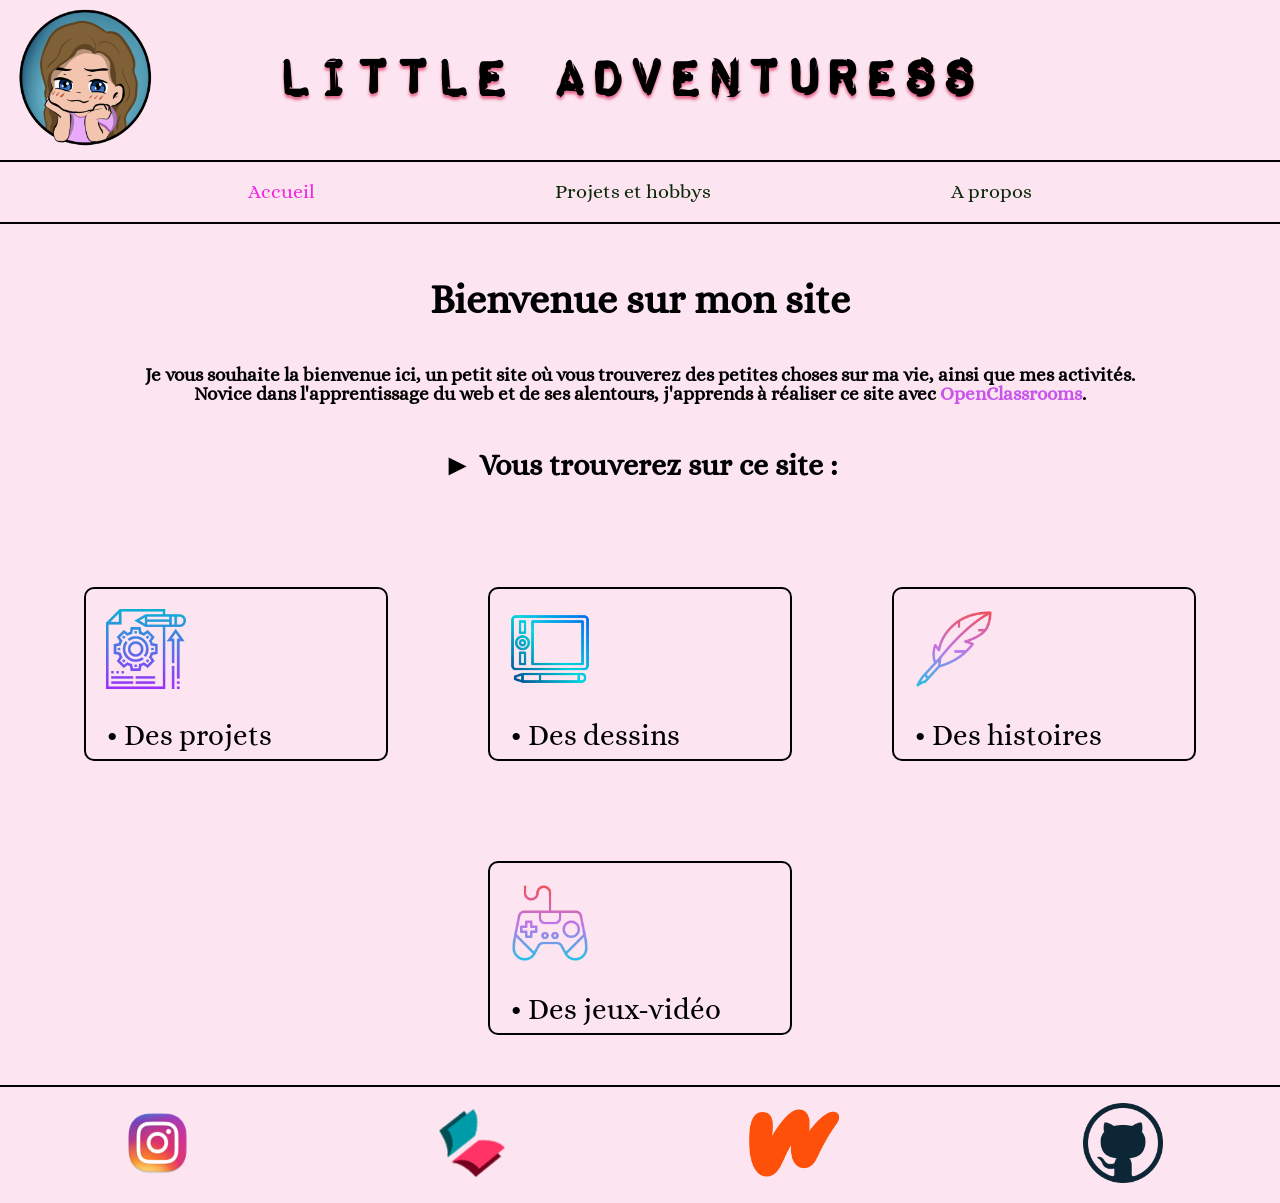
<file: index.html>
<!DOCTYPE html>
<html>
<head> <!--indications de la page-->
  <meta charset="utf-8">
  <link rel="stylesheet" href="style.css">
  <title>Little Adventuress</title> <!--titre de l'onglet-->
  <link rel="icon" type="image/png" href="images/me3.png">
</head>



<body> <!--corps de la page-->

  <header class="banniere">
    <!--<p class="iconemaisoncoin"><a href="index.html"><img src="images/icones/icmaison.png" alt="accueil" title="Retour à l'accueil" height="50px"></a></p>-->
    <img class="logoheader" src="images/me3.png" alt="Logo du site"/>
    <h1> Little adventuress </h1>

  </header>

  <nav>

    <p><a href="index.html" class="pageactuelle">Accueil</a></p>
    <p><a href="projets.html">Projets et hobbys</a></p>
    <!--<p><a href="jeuxvideo.html">Jeux-Vidéo</a></p>-->
    <p><a href="propos.html">A propos</a></p>

  </nav>


<div class="introduction">
  <h1 class="titrepage"> Bienvenue sur mon site </h1>
  <h3>Je vous souhaite la bienvenue ici, un petit site où vous trouverez des petites choses sur ma vie, ainsi que mes activités.<br/>
     Novice dans l'apprentissage du web et de ses alentours, j'apprends à réaliser ce site avec <a href="https://openclassrooms.com/fr" title="Le site d'OpenClassrooms !" target="_blank">OpenClassrooms</a>.
  </h3>
  <h2>► Vous trouverez sur ce site :</h2>
</div>

<div class="cequevoustrouverez">

  <a href="projets.html#Projets">
    <div class="cubelienaccueil">
      <div class="margincube">
        <img src="images/icones/projets.png" alt="iconeprojet">
        <p>• Des projets</p>
      </div>
    </div>
  </a>
  <a href="projets.html#dessin">
    <div class="cubelienaccueil">
      <div class="margincube">
        <img src="images/icones/graphictablet.png" alt="iconedessin">
        <p>• Des dessins</p>
      </div>
    </div>
  </a>
  <a href="projets.html#ecriture">
    <div class="cubelienaccueil">
      <div class="margincube">
        <img src="images/icones/ecriture.png" alt="iconehistoire">
        <p>• Des histoires</p>
      </div>
    </div>
  </a>
  <a href="jeuxvideo.html">
    <div class="cubelienaccueil">
      <div class="margincube">
        <img src="images/icones/game.png" alt="iconejeu">
        <p>• Des jeux-vidéo</p>
      </div>
    </div>
  </a>

</div>


<footer>

<!--<p><a href="https://www.linkedin.com/feed/" target="_blank"><img src="images/linkedin.png" alt="linkedin" height='100px' title="Vers ma page linkedin !"></a></p>-->
<p><a href="https://www.picuki.com/profile/hasphotos49" target="_blank"><img src="images/instagram.png" alt="instagram" title="Vers mon compte instagram photos !"></a></p>
<p><a href="https://www.livraddict.com/profil/hasphodelle/" target="_blank"><img src="images/livraddict.png" alt="livraddict" title="Vers mon compte Livraddict !"></a></p>
<p><a href="https://www.wattpad.com/user/Hasphodelle49" target="_blank"><img src="images/wattpad.png" alt="wattpad" title="Vers mon compte Wattpad !"></a></p>
<p><a href="https://github.com/Hasphodelle49" target="_blank"><img src="images/github.png" alt="github"  title="Vers mon compte Github !"></a></p>

</footer>
</body>
</html>
</file>
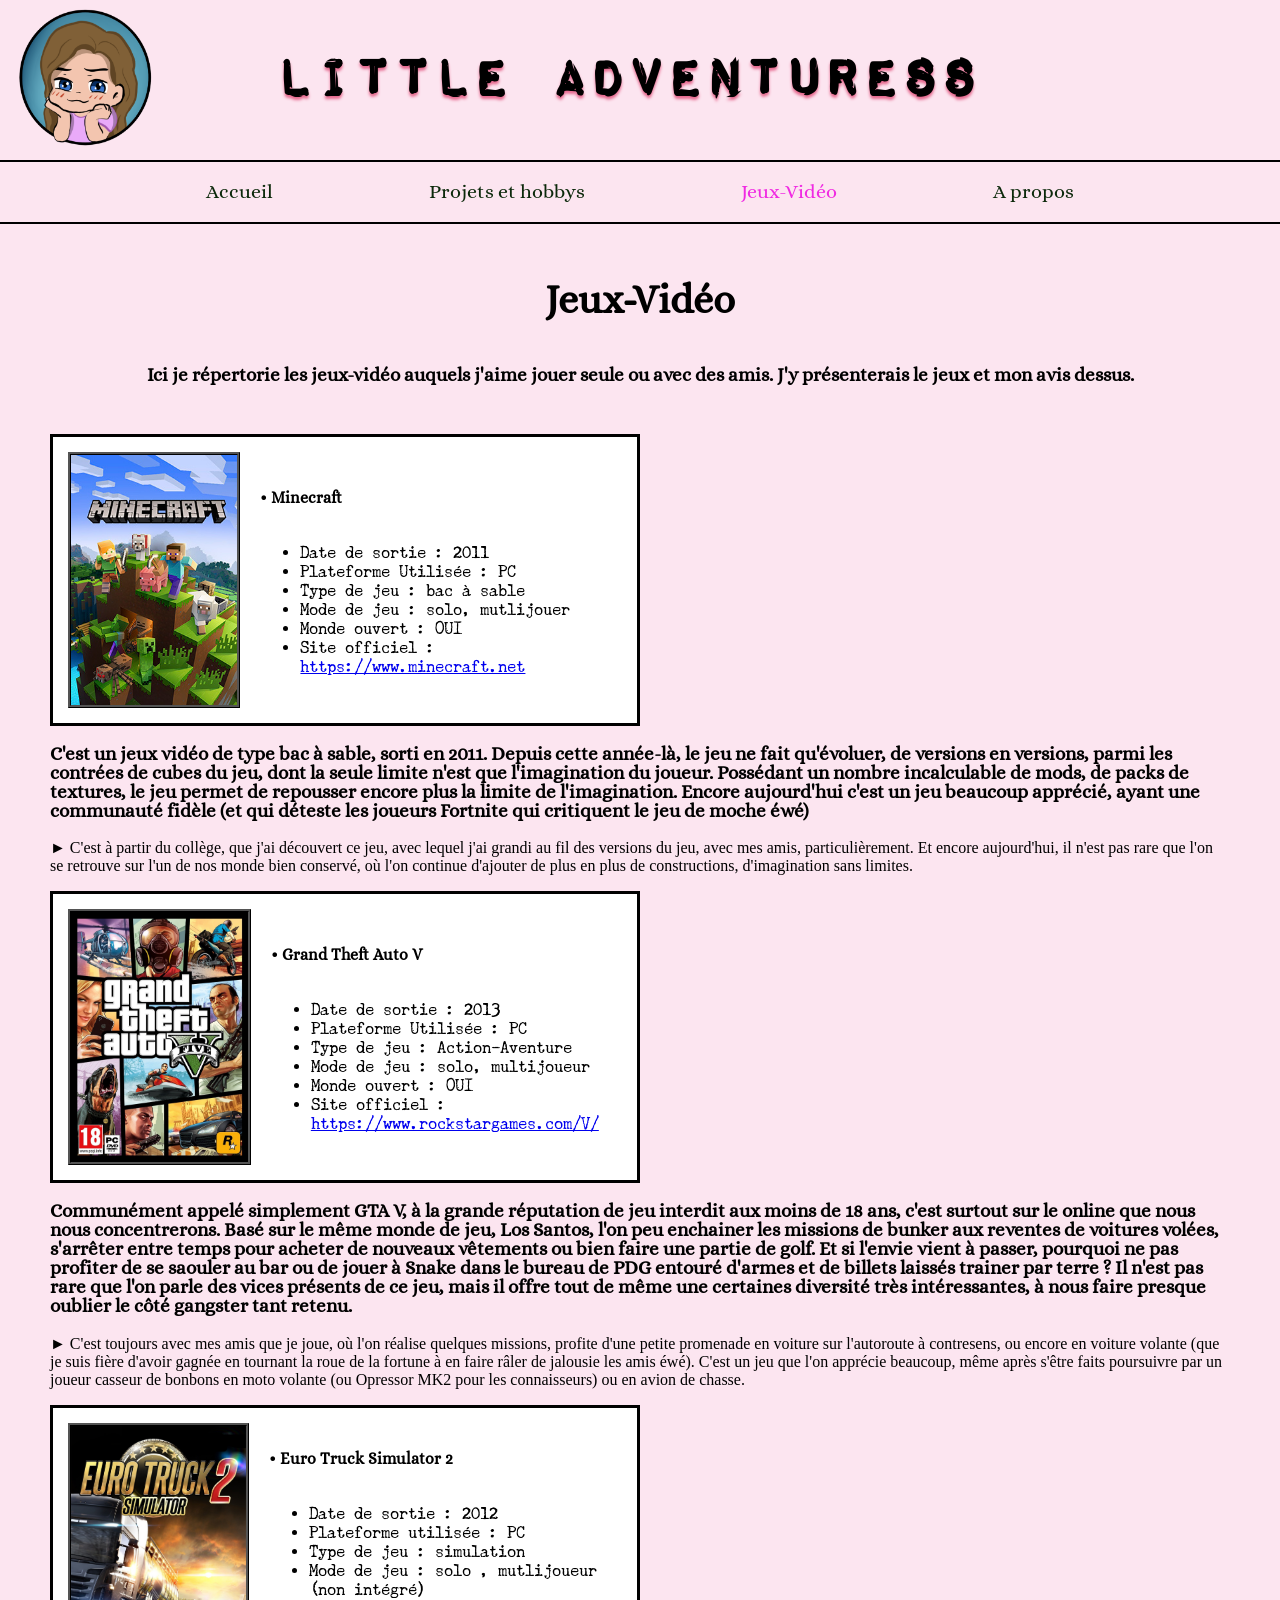
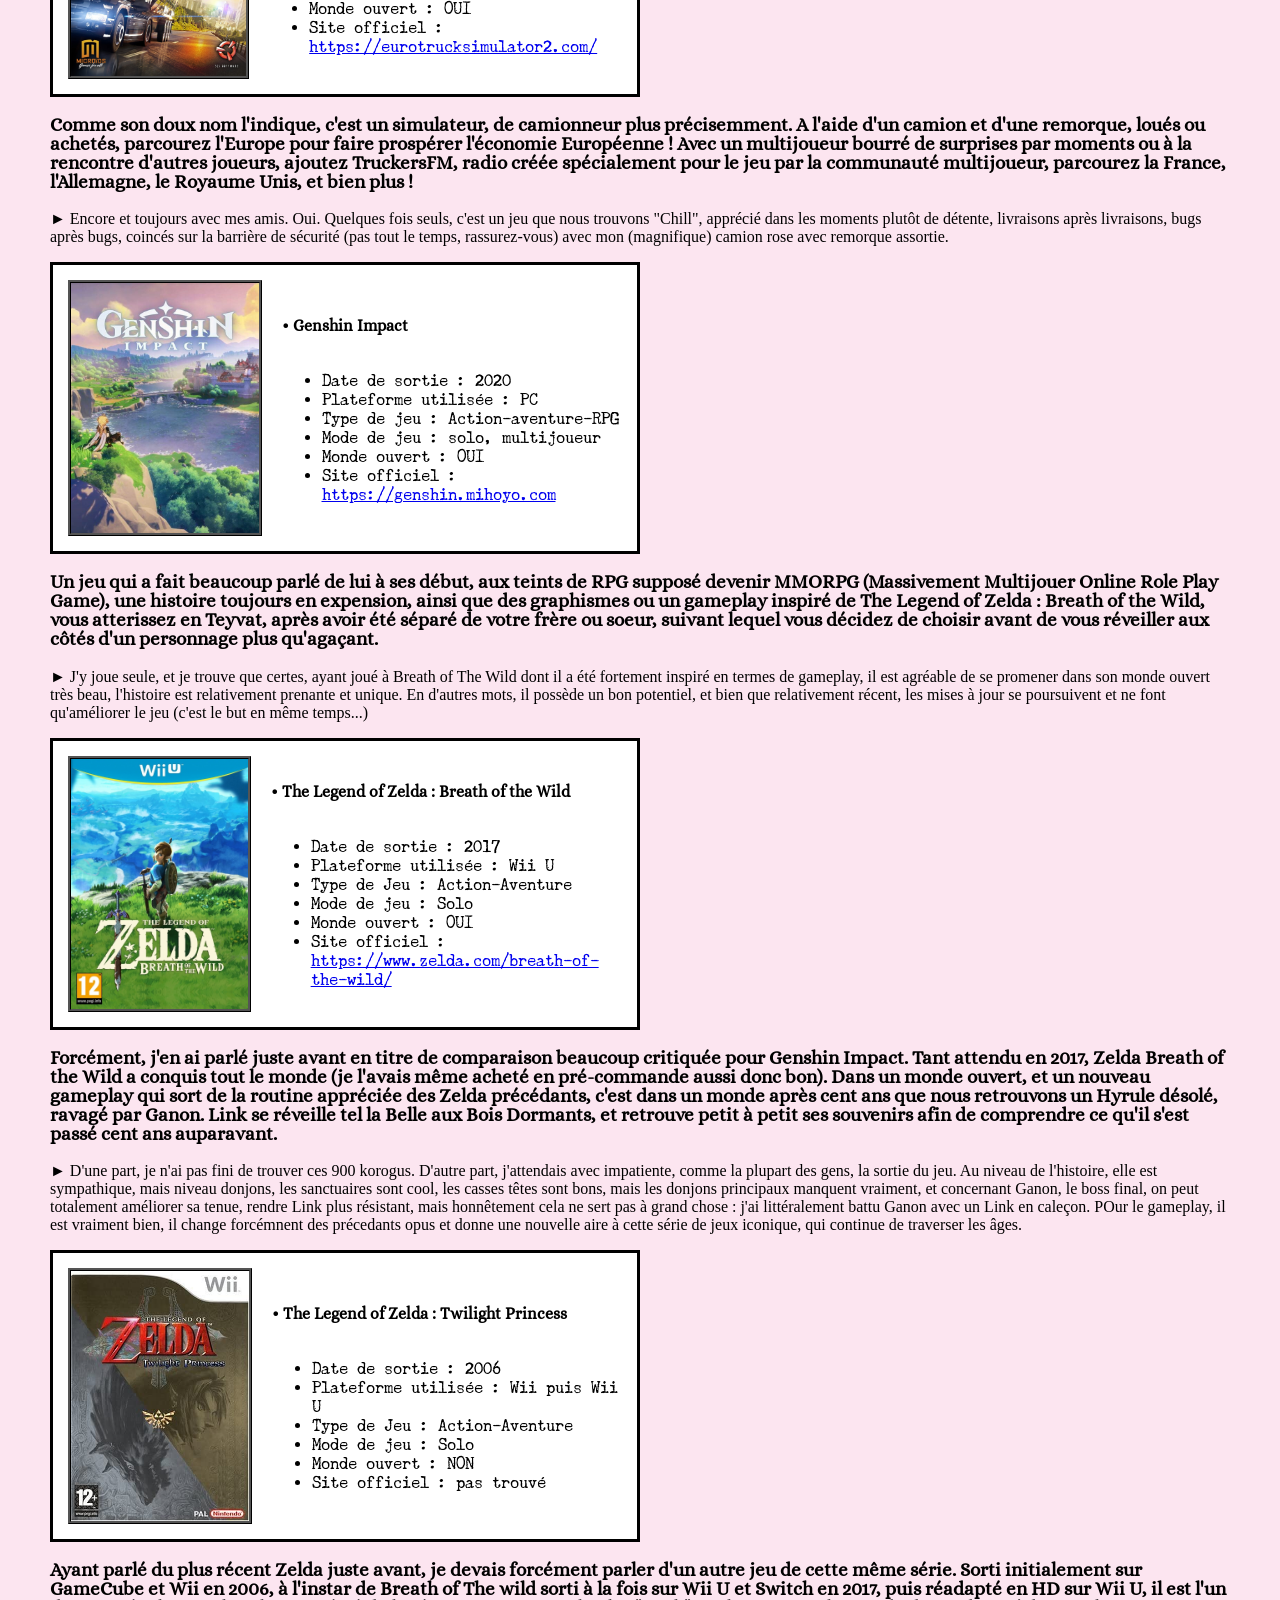
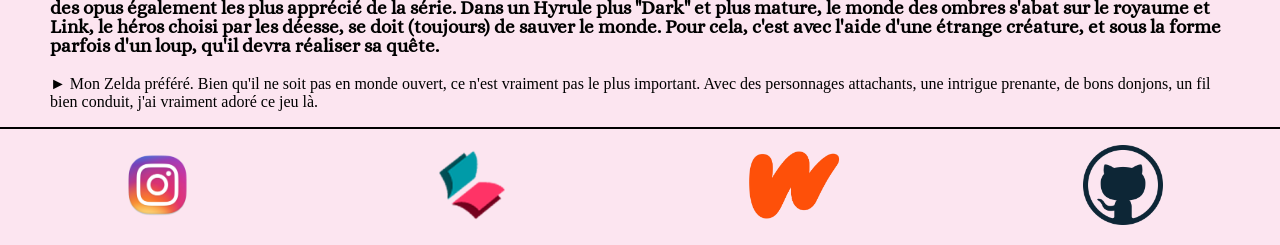
<file: jeuxvideo.html>
<!DOCTYPE html>
<html>
<head> <!--indications de la page-->
  <meta charset="utf-8">
  <link rel="stylesheet" href="style.css">
  <title>Little Adventuress</title> <!--titre de l'onglet-->
  <link rel="icon" type="image/png" href="images/me3.png">
</head>



<body> <!--corps de la page-->
  <header class="banniere">
    <img class="logoheader" src="images/me3.png" alt="Logo du site"/>
    <h1> Little adventuress </h1>
  </header>

  <nav>

    <p><a href="index.html">Accueil</a></p>

    <p><a href="projets.html">Projets et hobbys</a></p>

    <p><a href="jeuxvideo.html" class="pageactuelle">Jeux-Vidéo</a></p>

    <p><a href="propos.html">A propos</a></p>

  </nav>



<div class="corpspagejeux">



  <div class="introduction">
    <h1 class="titrepage"> Jeux-Vidéo </h1>
    <h3>Ici je répertorie les jeux-vidéo auquels j'aime jouer seule ou avec des amis. J'y présenterais le jeux et mon avis dessus.</h3>
  </div>

<div class="jeux">


<div class="Presentationjeu">
  <img src="images/Minecraft.png" alt="Minecraft" height="250px">
  <div class="jeuprésentation">
    <h4>• Minecraft</h4>
    <ul>
      <li>Date de sortie : 2011</li>
      <li>Plateforme Utilisée : PC</li>
      <li>Type de jeu : bac à sable</li>
      <li>Mode de jeu : solo, mutlijouer</li>
      <li>Monde ouvert : OUI</li>
      <li>Site officiel : <a href="https://www.minecraft.net/fr-fr/" target="_blank">https://www.minecraft.net</a> </li>
    </ul>
  </div>
</div>

  <h3>C'est un jeux vidéo de type bac à sable, sorti en 2011. Depuis cette année-là, le jeu ne fait qu'évoluer, de versions en versions, parmi les contrées de cubes du jeu, dont la seule limite n'est que l'imagination du joueur. Possédant un nombre incalculable de mods, de packs de textures, le jeu permet de repousser
encore plus la limite de l'imagination. Encore aujourd'hui c'est un jeu beaucoup apprécié, ayant une communauté fidèle (et qui déteste les joueurs Fortnite qui critiquent le jeu de moche éwé)</h3>
<p>► C'est à partir du collège, que j'ai découvert ce jeu, avec lequel j'ai grandi au fil des versions du jeu, avec mes amis, particulièrement. Et encore aujourd'hui, il n'est pas rare que l'on se retrouve sur l'un de nos monde bien conservé, où l'on continue d'ajouter
de plus en plus de constructions, d'imagination sans limites.</p>

<div class="Presentationjeu">
  <img src="images/GTAV.jpg" alt="GTAV" height="250px">
  <div class="jeuprésentation">
    <h4>• Grand Theft Auto V</h4>
    <ul>
      <li>Date de sortie : 2013</li>
      <li>Plateforme Utilisée : PC</li>
      <li>Type de jeu : Action-Aventure </li>
      <li>Mode de jeu : solo, multijoueur</li>
      <li>Monde ouvert : OUI</li>
      <li>Site officiel : <a href="https://www.rockstargames.com/V/" target="_blank">https://www.rockstargames.com/V/</a></li>
    </ul>
  </div>
</div>

  <h3>Communément appelé simplement GTA V, à la grande réputation de jeu interdit aux moins de 18 ans, c'est surtout sur le online que nous nous concentrerons. Basé sur le même monde de jeu, Los Santos,
l'on peu enchainer les missions de bunker aux reventes de voitures volées, s'arrêter entre temps pour acheter de nouveaux vêtements ou bien faire une partie de golf. Et si l'envie vient à passer, pourquoi ne pas
profiter de se saouler au bar ou de jouer à Snake dans le bureau de PDG entouré d'armes et de billets laissés trainer par terre ? Il n'est pas rare que l'on parle des vices présents de ce jeu, mais il offre tout de même une certaines
diversité très intéressantes, à nous faire presque oublier le côté gangster tant retenu.</h3>
<p>► C'est toujours avec mes amis que je joue, où l'on réalise quelques missions, profite d'une petite promenade en voiture sur l'autoroute à contresens, ou encore en voiture volante (que je suis fière d'avoir gagnée en tournant la roue de la fortune à en faire râler de jalousie les amis éwé).
C'est un jeu que l'on apprécie beaucoup, même après s'être faits poursuivre par un joueur casseur de bonbons en moto volante (ou Opressor MK2 pour les connaisseurs) ou en avion de chasse.</p>



<div class="Presentationjeu">
  <img src="images/ETS2.jpg" alt="ETS2" height="250px">
  <div class="jeuprésentation">
      <h4>• Euro Truck Simulator 2</h4>
      <ul>
        <li>Date de sortie : 2012</li>
        <li>Plateforme utilisée : PC</li>
        <li>Type de jeu : simulation</li>
        <li>Mode de jeu : solo , mutlijoueur (non intégré)</li>
        <li>Monde ouvert : OUI</li>
        <li>Site officiel : <a href="https://eurotrucksimulator2.com/" target="_blank">https://eurotrucksimulator2.com/</a> </li>
      </ul>
    </div>
</div>

  <h3>Comme son doux nom l'indique, c'est un simulateur, de camionneur plus précisemment. A l'aide d'un camion et d'une remorque, loués ou achetés, parcourez l'Europe pour faire prospérer l'économie Européenne !
  Avec un multijoueur bourré de surprises par moments ou à la rencontre d'autres joueurs, ajoutez TruckersFM, radio créée spécialement pour le jeu par la communauté multijoueur, parcourez la France, l'Allemagne, le Royaume Unis, et bien plus !</h3>
  <p>► Encore et toujours avec mes amis. Oui. Quelques fois seuls, c'est un jeu que nous trouvons "Chill", apprécié dans les moments plutôt de détente, livraisons après livraisons, bugs après bugs, coincés sur la barrière de sécurité (pas tout le temps, rassurez-vous) avec mon (magnifique) camion rose avec remorque assortie.</p>



<div class="Presentationjeu">
  <img src="images/Genshin.jpg" alt="GenshinImpact" height="250px">
  <div class="jeuprésentation">
      <h4>• Genshin Impact</h4>
      <ul>
        <li>Date de sortie : 2020</li>
        <li>Plateforme utilisée : PC </li>
        <li>Type de jeu : Action-aventure-RPG</li>
        <li>Mode de jeu : solo, multijoueur</li>
        <li>Monde ouvert : OUI</li>
        <li>Site officiel : <a href="https://genshin.mihoyo.com/en/home" target="_blank">https://genshin.mihoyo.com</a></li>
      </ul>
    </div>
</div>

<h3>Un jeu qui a fait beaucoup parlé de lui à ses début, aux teints de RPG supposé devenir MMORPG (Massivement Multijouer Online Role Play Game), une histoire toujours en expension, ainsi que des graphismes ou un gameplay
inspiré de The Legend of Zelda : Breath of the Wild, vous atterissez en Teyvat, après avoir été séparé de votre frère ou soeur, suivant lequel vous décidez de choisir avant de vous réveiller aux côtés d'un personnage plus qu'agaçant. </h3>
<p>► J'y joue seule, et je trouve que certes, ayant joué à Breath of The Wild dont il a été fortement inspiré en termes de gameplay, il est agréable de se promener dans son monde ouvert très beau, l'histoire est relativement prenante et unique. En d'autres mots, il possède un
bon potentiel, et bien que relativement récent, les mises à jour se poursuivent et ne font qu'améliorer le jeu (c'est le but en même temps...)</p>




<div class="Presentationjeu">
  <img src="images/BOTW.jpg" alt="BOTW" height="250px">
  <div class="jeuprésentation">
      <h4>• The Legend of Zelda : Breath of the Wild</h4>
      <ul>
        <li>Date de sortie : 2017</li>
        <li>Plateforme utilisée : Wii U</li>
        <li>Type de Jeu : Action-Aventure</li>
        <li>Mode de jeu : Solo</li>
        <li>Monde ouvert : OUI</li>
        <li>Site officiel : <a href="https://www.zelda.com/breath-of-the-wild/" target="_blank">https://www.zelda.com/breath-of-the-wild/</a> </li>
      </ul>
  </div>
</div>

<h3>Forcément, j'en ai parlé juste avant en titre de comparaison beaucoup critiquée pour Genshin Impact. Tant attendu en 2017, Zelda Breath of the Wild a conquis tout le monde (je l'avais même acheté en pré-commande aussi donc bon). Dans un monde ouvert, et un nouveau gameplay
qui sort de la routine appréciée des Zelda précédants, c'est dans un monde après cent ans que nous retrouvons un Hyrule désolé, ravagé par Ganon. Link se réveille tel la Belle aux Bois Dormants, et retrouve petit à petit ses souvenirs afin de comprendre ce qu'il s'est passé cent ans auparavant.</h3>
<p>► D'une part, je n'ai pas fini de trouver ces 900 korogus. D'autre part, j'attendais avec impatiente, comme la plupart des gens, la sortie du jeu. Au niveau de l'histoire, elle est sympathique, mais niveau donjons, les sanctuaires sont cool, les casses têtes sont bons, mais les donjons principaux manquent vraiment, et concernant
Ganon, le boss final, on peut totalement améliorer sa tenue, rendre Link plus résistant, mais honnêtement cela ne sert pas à grand chose : j'ai littéralement battu Ganon avec un Link en caleçon. POur le gameplay, il est vraiment bien, il change forcémnent des précedants opus et donne une nouvelle aire à cette série de jeux iconique, qui continue
de traverser les âges.</p>



<div class="Presentationjeu">
  <img src="images/TP.jpg" alt="TP" height="250px">
  <div class="jeuprésentation">
      <h4>• The Legend of Zelda : Twilight Princess</h4>
      <ul>
        <li>Date de sortie : 2006 </li>
        <li>Plateforme utilisée : Wii puis Wii U</li>
        <li>Type de Jeu : Action-Aventure</li>
        <li>Mode de jeu : Solo</li>
        <li>Monde ouvert : NON</li>
        <li>Site officiel : pas trouvé</li>
      </ul>
    </div>
</div>

<h3>Ayant parlé du plus récent Zelda juste avant, je devais forcément parler d'un autre jeu de cette même série. Sorti initialement sur GameCube et Wii en 2006, à l'instar de Breath of The wild sorti à la fois sur Wii U et Switch en 2017, puis réadapté en HD sur Wii U, il est l'un des opus également les plus apprécié de la série. Dans un Hyrule plus "Dark" et plus mature,
le monde des ombres s'abat sur le royaume et Link, le héros choisi par les déesse, se doit (toujours) de sauver le monde. Pour cela, c'est avec l'aide d'une étrange créature, et sous la forme parfois d'un loup, qu'il devra réaliser sa quête.</h3>
<p>► Mon Zelda préféré. Bien qu'il ne soit pas en monde ouvert, ce n'est vraiment pas le plus important. Avec des personnages attachants, une intrigue prenante, de bons donjons, un fil bien conduit, j'ai vraiment adoré ce jeu là.</p>

</div>


</div>

<footer>

<!--<p><a href="https://www.linkedin.com/feed/" target="_blank"><img src="images/linkedin.png" alt="linkedin" height='100px' title="Vers ma page linkedin !"></a></p>-->
<p><a href="https://www.picuki.com/profile/hasphotos49" target="_blank"><img src="images/instagram.png" alt="instagram" height='100px'  title="Vers mon compte instagram photos !"></a></p>
<p><a href="https://www.livraddict.com/profil/hasphodelle/" target="_blank"><img src="images/livraddict.png" alt="livraddict" height='100px' title="Vers mon compte Livraddict !"></a></p>
<p><a href="https://www.wattpad.com/user/Hasphodelle49" target="_blank"><img src="images/wattpad.png" alt="wattpad" height="100px" title="Vers mon compte Wattpad !"></a></p>
<p><a href="https://github.com/Hasphodelle49" target="_blank"><img src="images/github.png" alt="github" height="100px" title="Vers mon compte Github !"></a></p>

</footer>
</body>
</html>
</file>
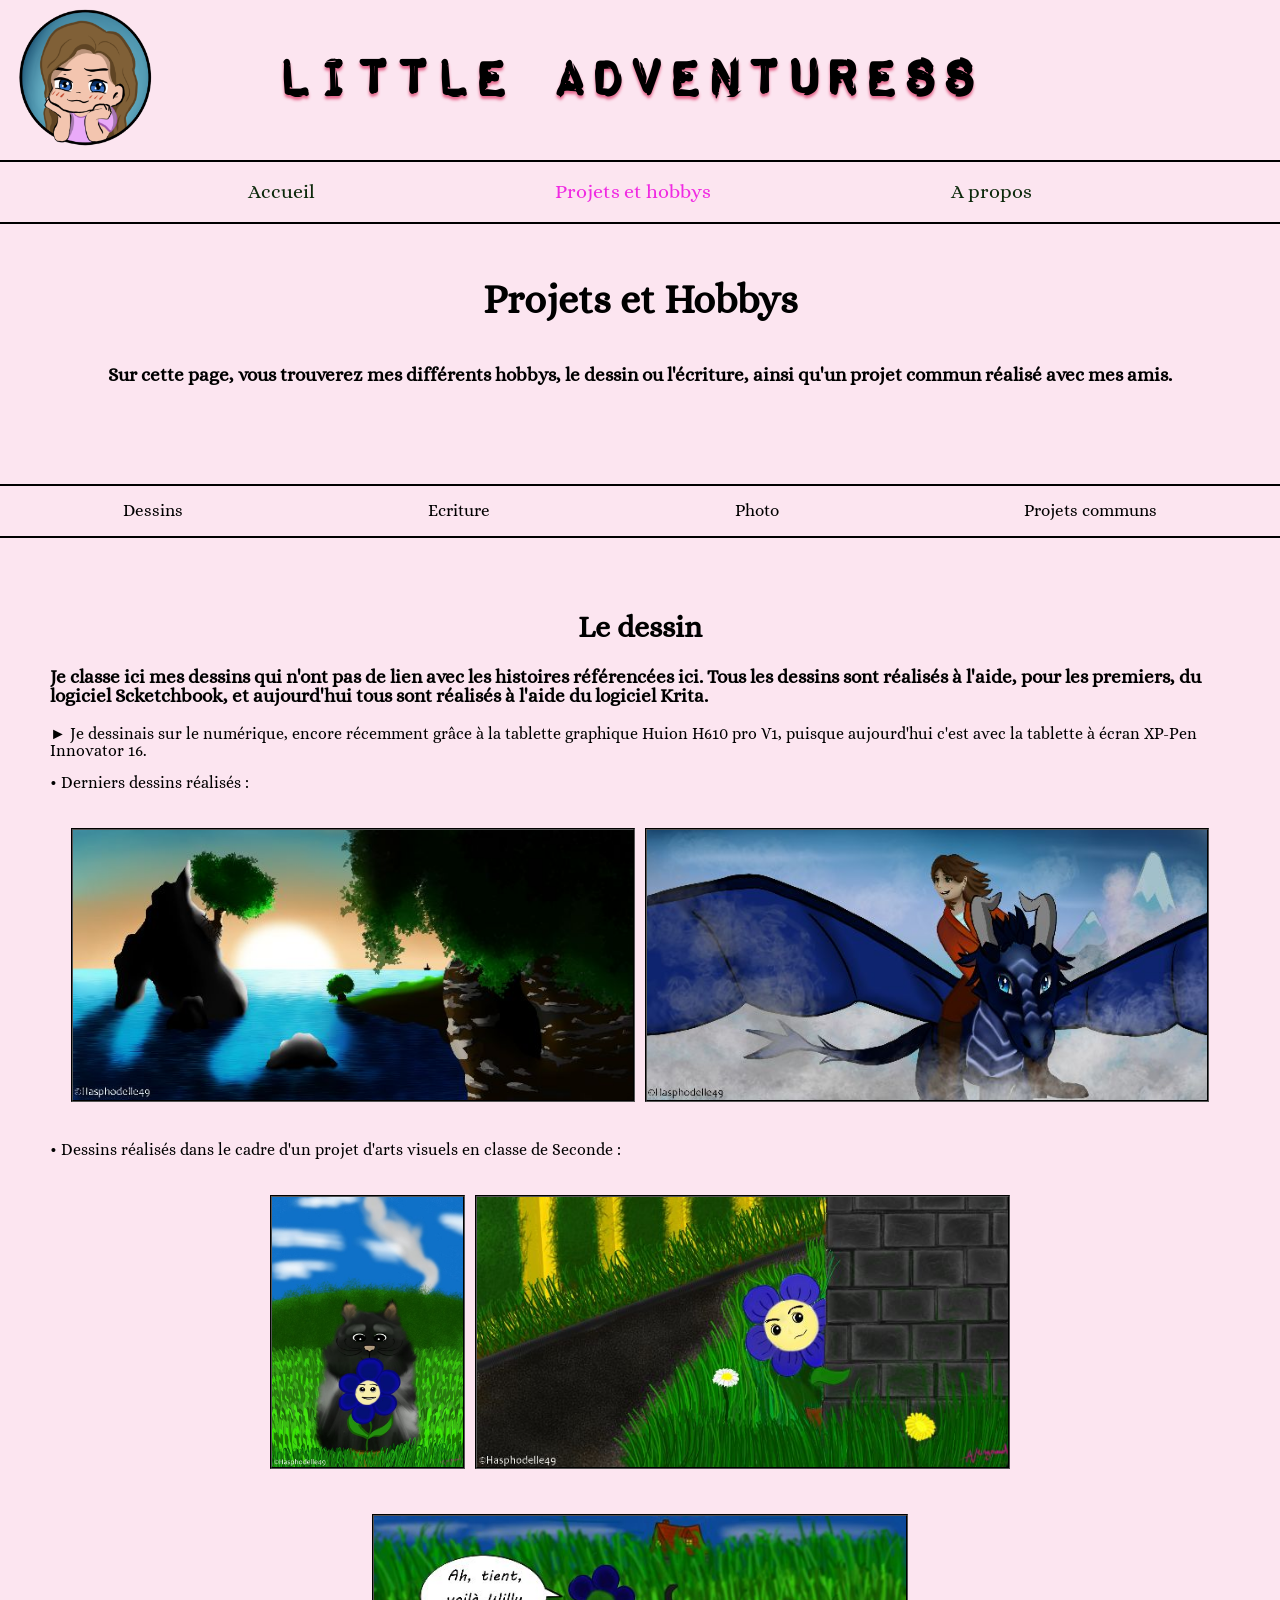
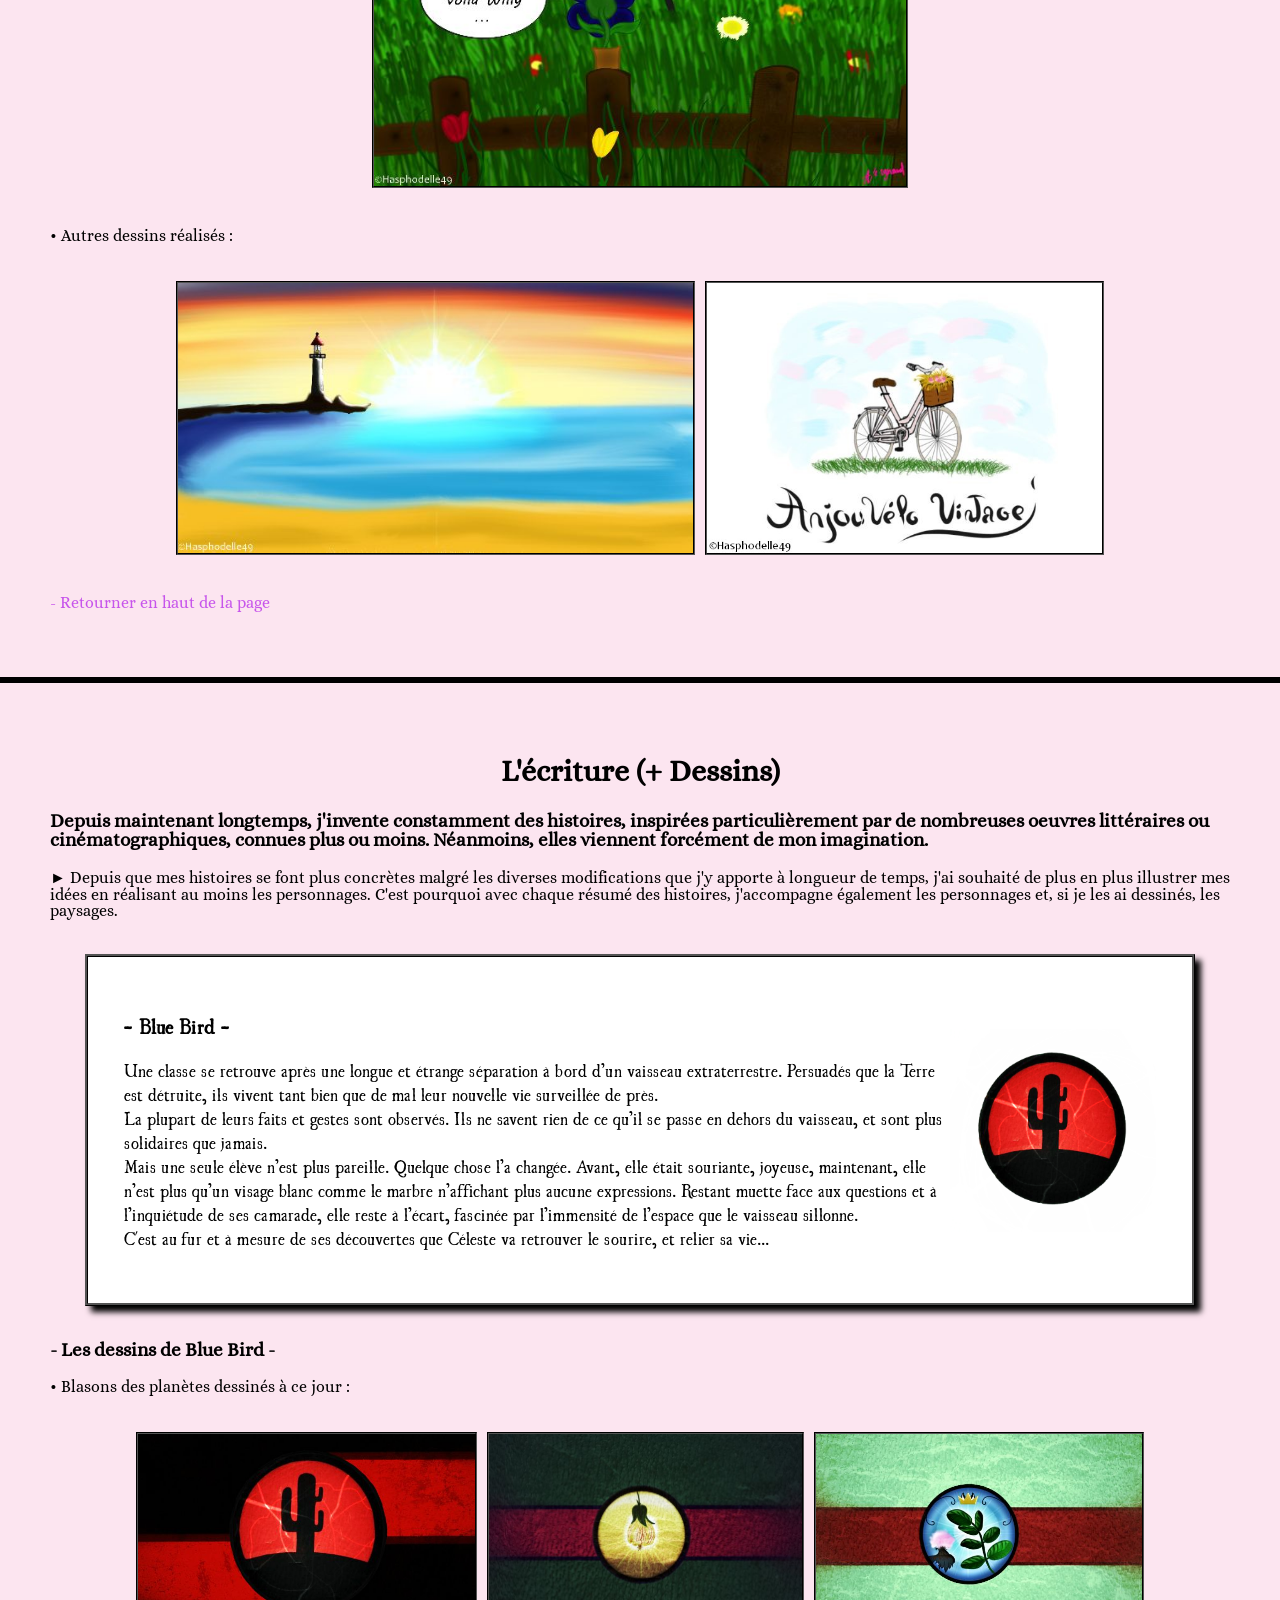
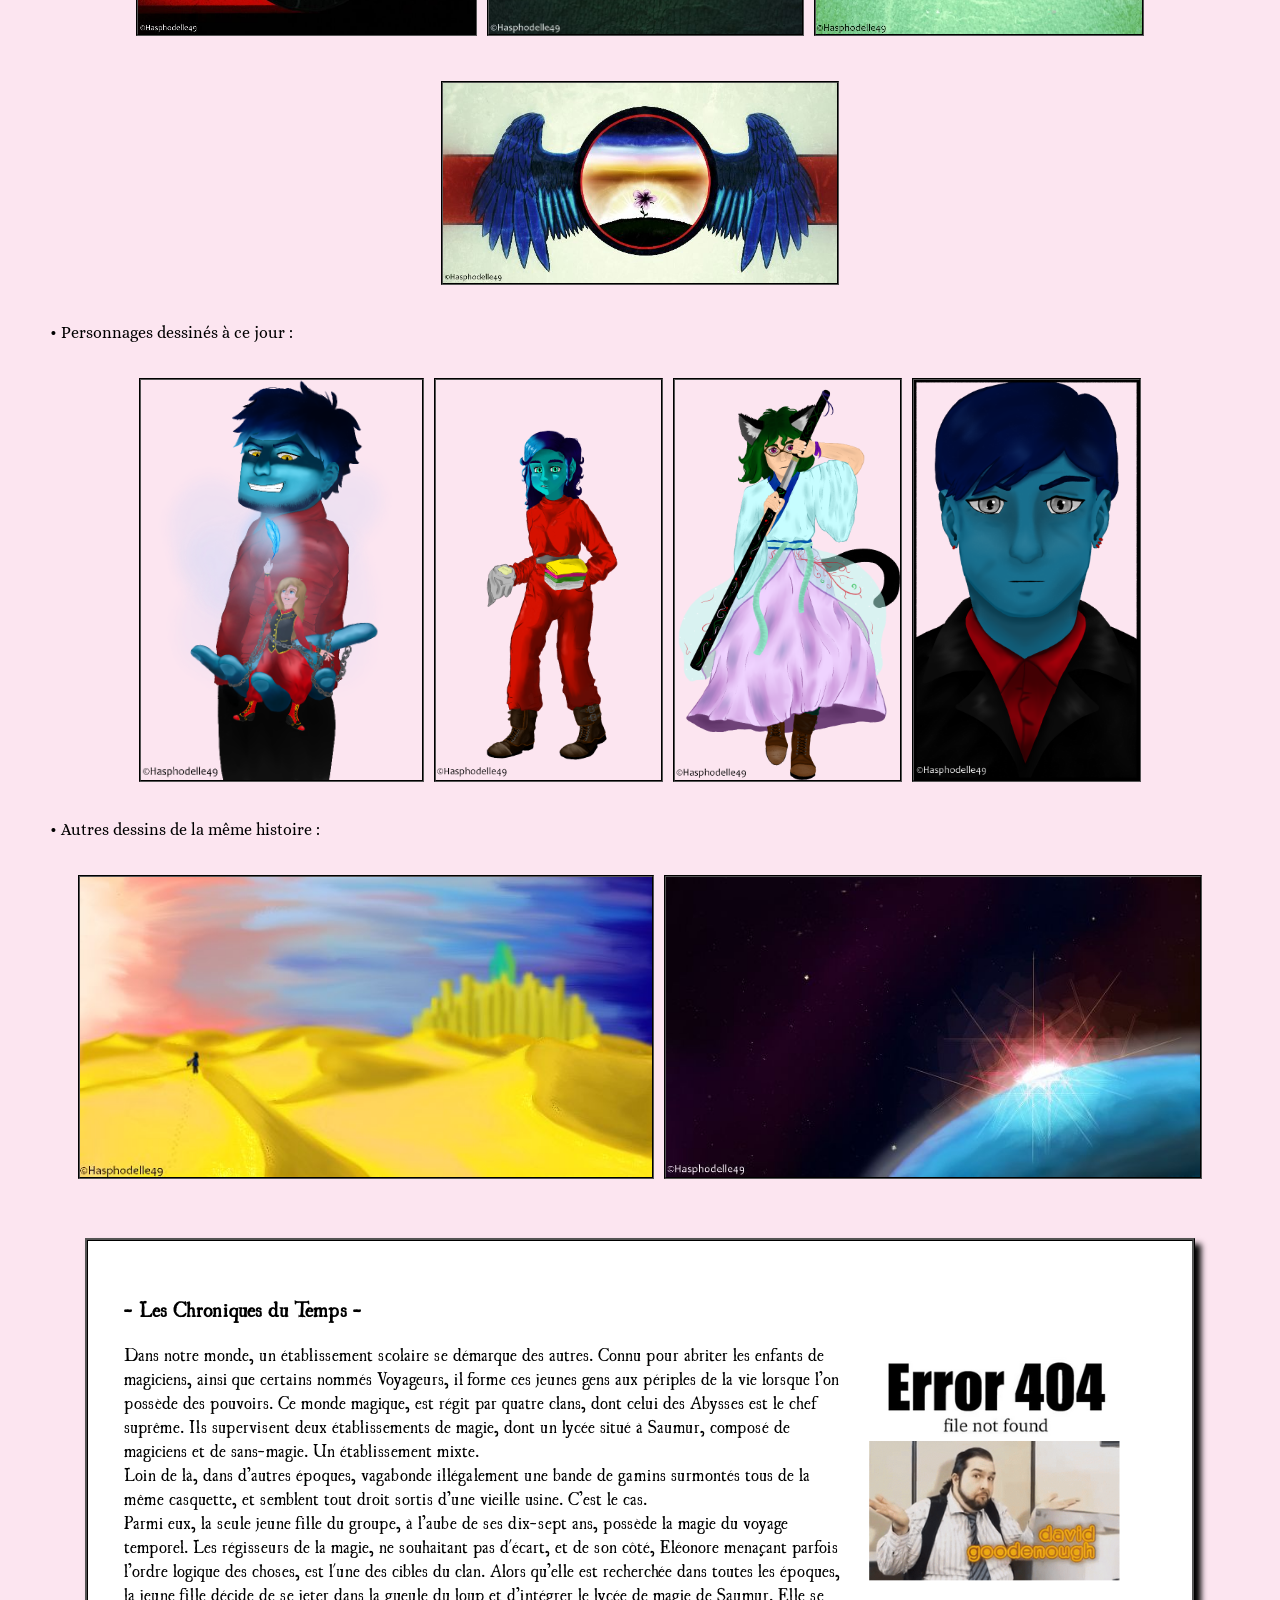
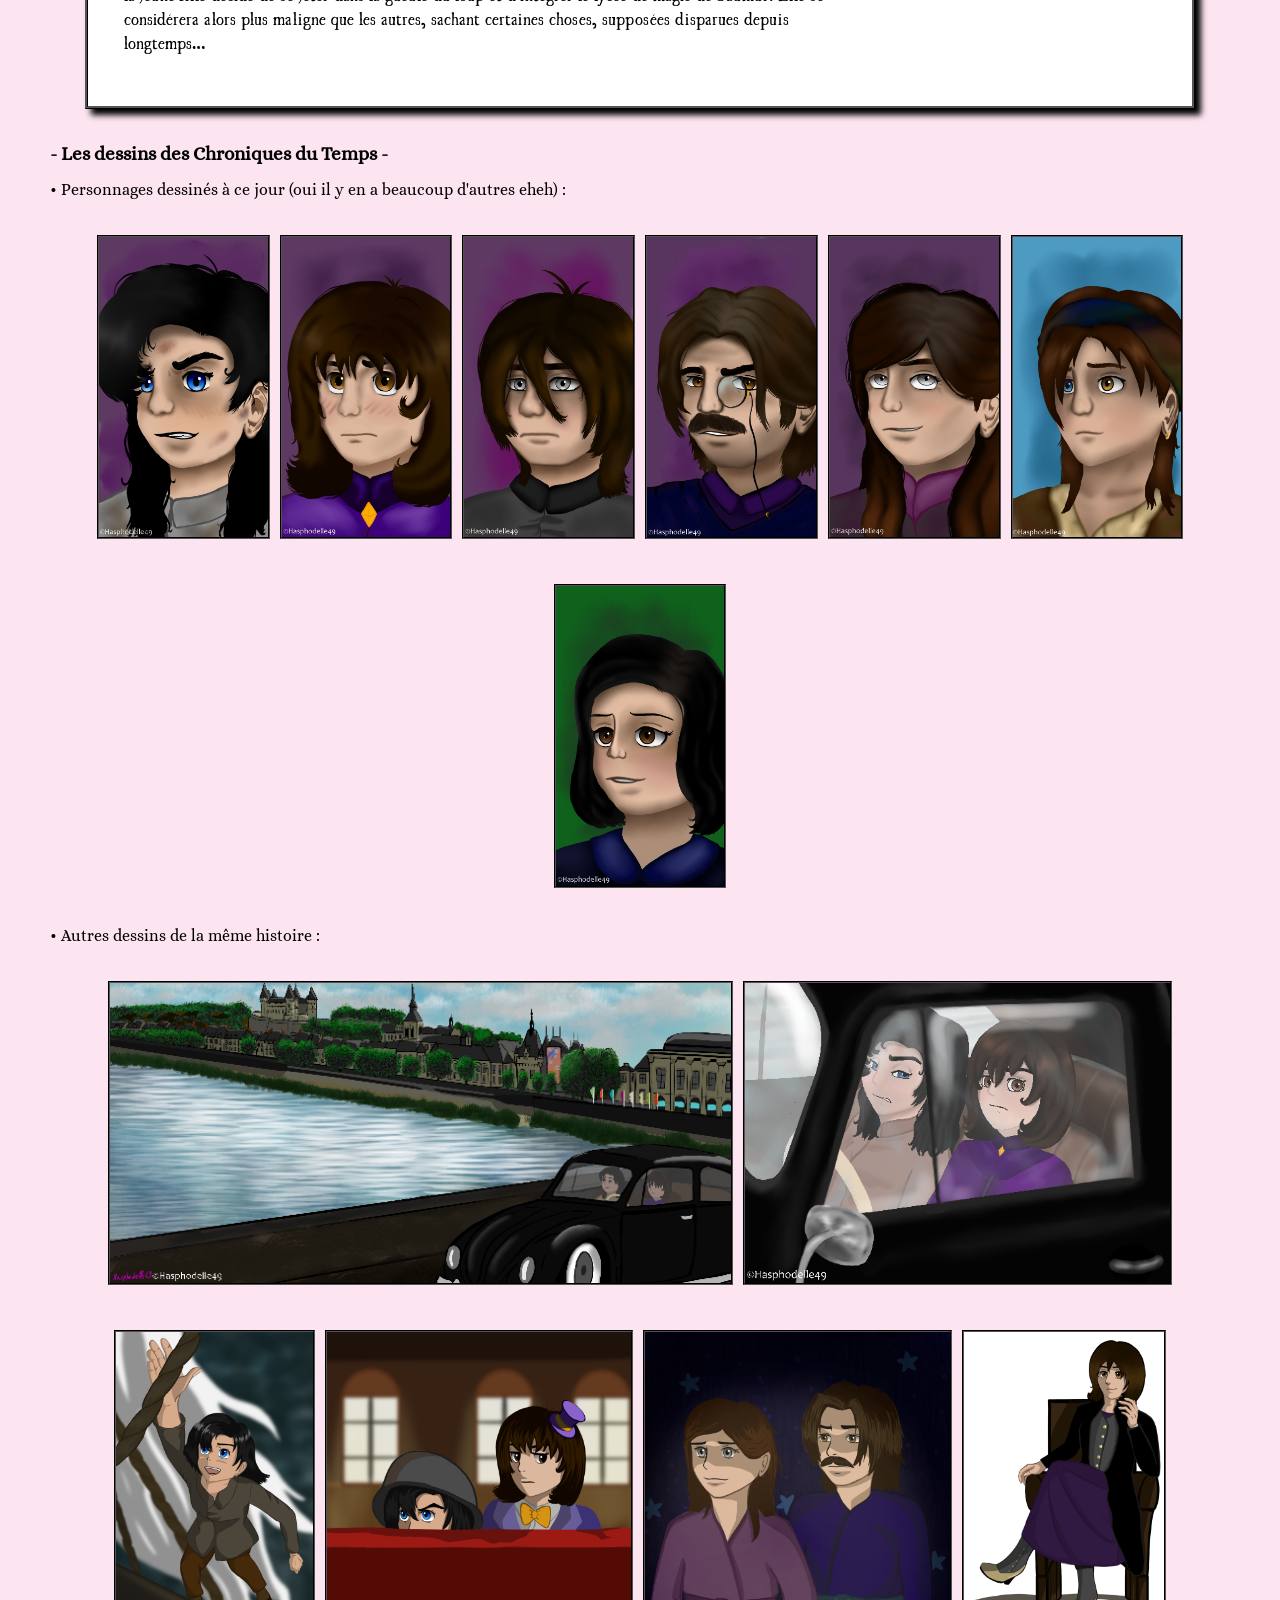
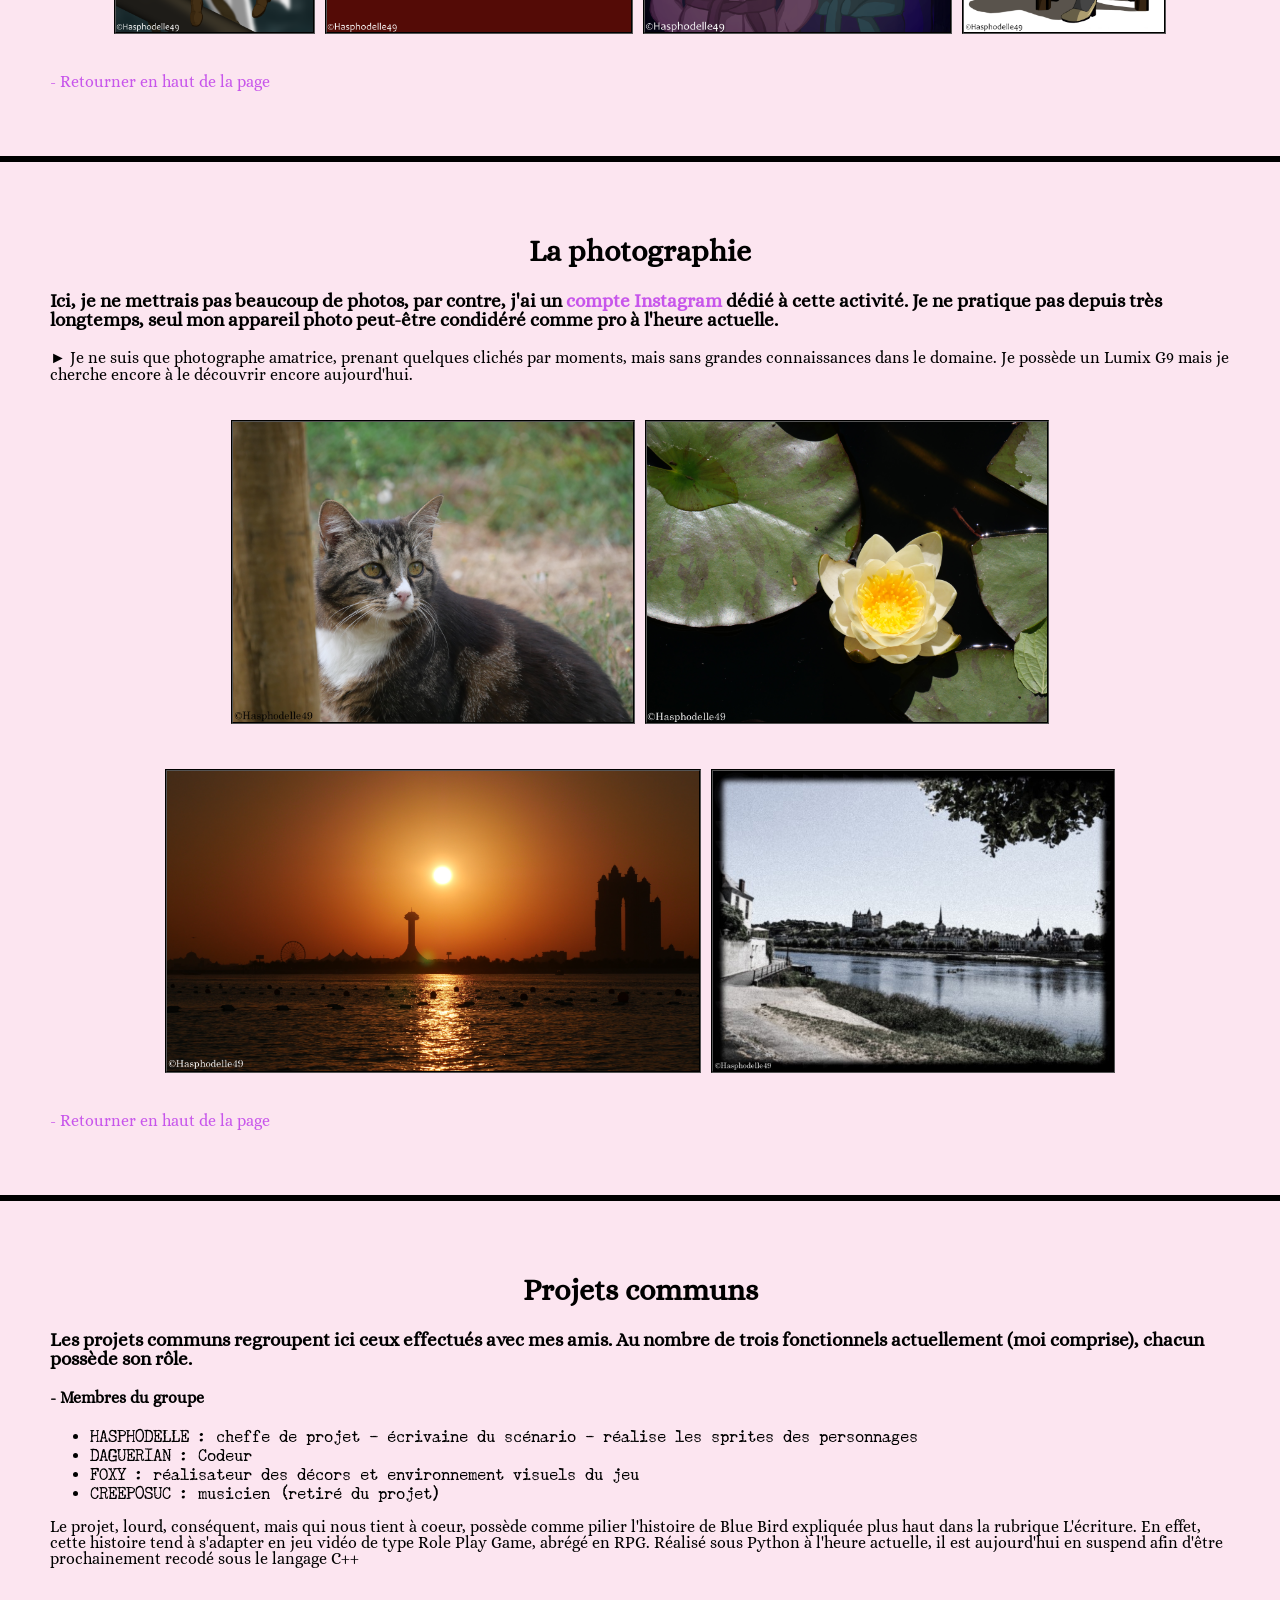
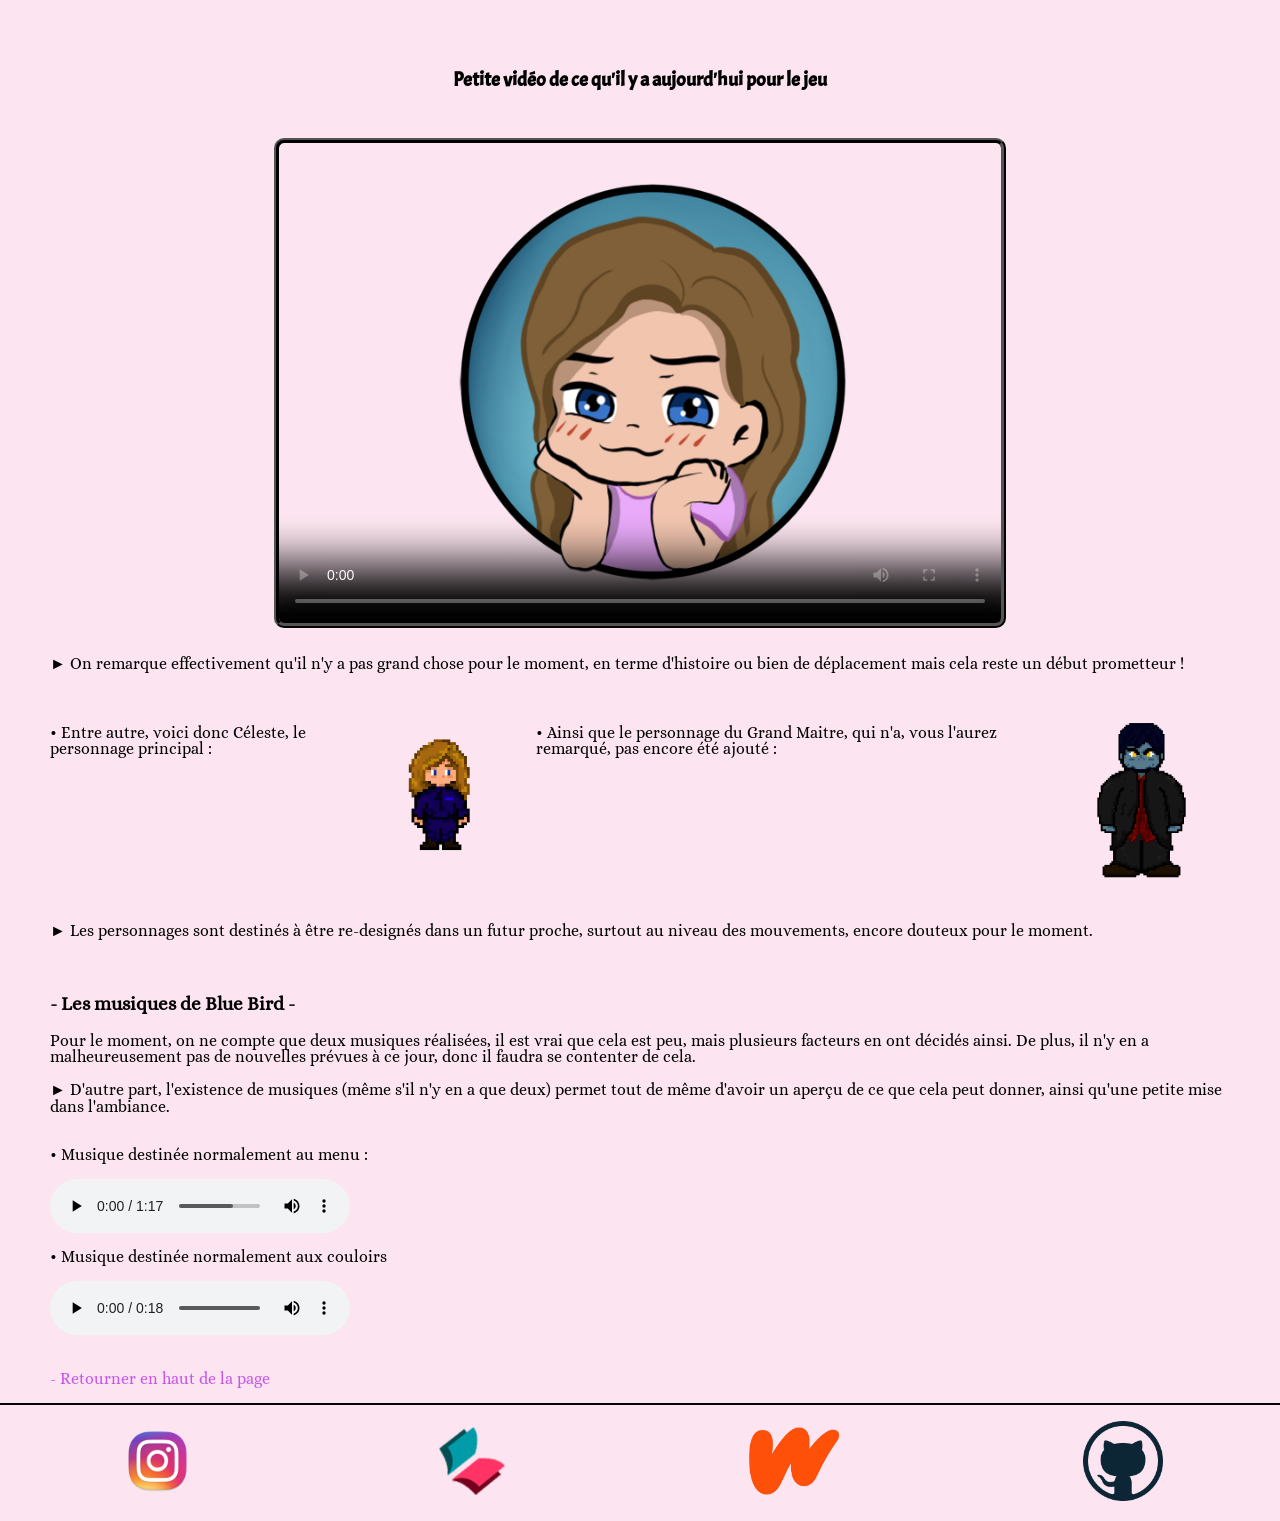
<file: projets.html>
<!DOCTYPE html>
<html>
<head> <!--indications de la page-->
  <meta charset="utf-8">
  <link rel="stylesheet" href="style.css">
  <title>Little Adventuress</title> <!--titre de l'onglet-->
  <link rel="icon" type="image/png" href="images/me3.png">
</head>



<body> <!--corps de la page-->
  <header class="banniere">

    <img class="logoheader" src="images/me3.png" alt="Logo du site"/>
    <h1 id="hautpage"> Little adventuress </h1>

  </header>

  <nav>

    <p><a href="index.html">Accueil</a></p>

    <p><a href="projets.html" class="pageactuelle">Projets et hobbys</a></p>

    <!--<p><a href="jeuxvideo.html">Jeux-Vidéo</a></p>-->

    <p><a href="propos.html">A propos</a></p>

  </nav>

  <div class="introduction">
    <h1 class="titrepage"> Projets et Hobbys </h1>
    <h3> Sur cette page, vous trouverez mes différents hobbys, le dessin ou l'écriture, ainsi qu'un projet commun réalisé avec mes amis.</h3>
  </div>

  <div class="lieninterpage">
    <p><a href="#dessin">Dessins</a></p>
    <p><a href="#ecriture">Ecriture</a></p>
    <p><a href="#photo">Photo</a></p>
    <p><a href="#Projets">Projets communs</a></p>
  </div>

<div class="corpspageprojets">

<div class="Dessin">

  <h2 id="dessin"> Le dessin </h2>
  <h3>Je classe ici mes dessins qui n'ont pas de lien avec les histoires référencées ici. Tous les dessins sont réalisés à l'aide, pour les premiers, du logiciel Scketchbook, et aujourd'hui tous sont réalisés à l'aide du logiciel Krita.</h3>
  <p>► Je dessinais sur le numérique, encore récemment grâce à la tablette graphique Huion H610 pro V1, puisque aujourd'hui c'est avec la tablette à écran XP-Pen Innovator 16.</p>

<p>• Derniers dessins réalisés :</p>

  <div class="dessinshistoires">
    <p><a href="images/imgdessins/realimg/artwork1.png" target="_blank"><img src="images/imgdessins/artwork1mini.jpg" alt="img1" title="Cliquez pour agrandir !"></a></p>
    <p><a href="images/imgdessins/realimg/Dragon.png" target="_blank"><img src="images/imgdessins/Dragonmini.jpg" alt="img2" title="Cliquez pour agrandir !"></a></p>
  </div>

<p>• Dessins réalisés dans le cadre d'un projet d'arts visuels en classe de Seconde :</p>

  <div class="dessinshistoires">
  <p><a href="images/imgdessins/realimg/artsvisuels1.png" target="_blank"><img src="images/imgdessins/artsvisuels1mini.jpg" alt="artsvisuels1" title="Cliquez pour agrandir !"></a></p>
  <p><a href="images/imgdessins/realimg/artsvisuels2.png" target="_blank"><img src="images/imgdessins/artsvisuels2mini.jpg" alt="artsvisuels2" title="Cliquez pour agrandir !"></a></p>
  <p><a href="images/imgdessins/realimg/artsvisuels4.png" target="_blank"><img src="images/imgdessins/artsvisuels4mini.jpg" alt="artsvisuels4" title="Cliquez pour agrandir !"></a></p>
  </div>


<p>• Autres dessins réalisés :</p>

  <div class="dessinshistoires">
  <p><a href="images/imgdessins/realimg/phare.png" target="_blank"><img src="images/imgdessins/pharemini.jpg" alt="phare" title="Cliquez pour agrandir !"></a></p>
  <p><a href="images/imgdessins/realimg/anjouvelo.png" target="_blank"><img src="images/imgdessins/anjouvelomini.jpg" alt="anjouvelo" title="Cliquez pour agrandir !"></a></p>
  </div>

<p><a href="#hautpage">- Retourner en haut de la page</a></p>

</div>
</div>

<div class="barre">
<!-- balise vide pour la barre -->
</div>

<div class="corpspageprojets">
<div class="Ecriture">

  <h2 id="ecriture"> L'écriture (+ Dessins) </h2>
  <h3>Depuis maintenant longtemps, j'invente constamment des histoires, inspirées particulièrement par de nombreuses oeuvres littéraires ou
  cinématographiques, connues plus ou moins. Néanmoins, elles viennent forcément de mon imagination.</h3>
<p>► Depuis que mes histoires se font plus concrètes malgré les diverses modifications que j'y apporte à longueur de temps, j'ai souhaité de plus en plus illustrer mes idées en réalisant
au moins les personnages. C'est pourquoi avec chaque résumé des histoires, j'accompagne également les personnages et, si je les ai dessinés, les paysages. </p>

<div class="cadrehistoire">

  <div class="textehistoire">
<h3>- Blue Bird -</h3>
  <p>Une classe se retrouve après une longue et étrange séparation à bord d’un vaisseau extraterrestre. Persuadés que la Terre est détruite, ils vivent tant bien que de mal leur nouvelle vie surveillée  de près.<br>
    La plupart de leurs faits et gestes sont observés. Ils ne savent rien de ce qu’il se passe en dehors du vaisseau, et sont plus solidaires que jamais.<br>
    Mais une seule élève n’est plus pareille. Quelque chose l’a changée. Avant, elle était souriante, joyeuse, maintenant, elle n’est plus qu’un visage blanc comme le marbre n’affichant plus aucune expressions. Restant muette face aux questions et à l’inquiétude de ses camarade, elle reste à l’écart, fascinée par l’immensité de l’espace que le vaisseau sillonne.<br>
    C'est au fur et à mesure de ses découvertes que Céleste va retrouver le sourire, et relier sa vie...
  </p>
  </div>

<img src="images/blasonfinal.png" alt="imgtest" width="20%" height="20%">

</div>


<h3>- Les dessins de Blue Bird -</h3>

  <p>• Blasons des planètes dessinés à ce jour :</p>

    <div class="bluebirdblasons">

        <div class="dessinshistoires">
          <p><a href="images/imgdessins/realimg/saguaroblason.png" target="_blank"><img src="images/imgdessins/saguaroblasonmini.jpg" alt="saguaro" title="Cliquez pour agrandir !"></a></p>
          <p><a href="images/imgdessins/realimg/blasonabutilon.png" target="_blank"><img src="images/imgdessins/blasonabutilonmini.jpg" alt="abutilon" title="Cliquez pour agrandir !"></a></p>
          <p><a href="images/imgdessins/realimg/blasonastragale.png" target="_blank"><img src="images/imgdessins/blasonastragalemini.jpg" alt="astragale" title="Cliquez pour agrandir !"></a></p>
          <p><a href="images/imgdessins/realimg/blasonandrosace.png" target="_blank"><img src="images/imgdessins/blasonandrosacemini.jpg" alt="androsace" title="Cliquez pour agrandir !"></a></p>
        </div>

    </div>

  <p>• Personnages dessinés à ce jour :</p>

    <div class="bluebirdpersonnages">

        <div class="dessinshistoires">
          <p><a href="images/imgdessins/realimg/gmetceleste.png" target="_blank"><img src="images/imgdessins/gmetcelestemini.png" alt="gmetceleste" title="Cliquez pour agrandir !"></a></p>
          <p><a href="images/imgdessins/realimg/melia.png" target="_blank"><img src="images/imgdessins/meliamini.png" alt="melia" title="Cliquez pour agrandir !"></a></p>
          <p><a href="images/imgdessins/realimg/maewenn.png" target="_blank"><img src="images/imgdessins/maewennmini.png" alt="maewenn" title="Cliquez pour agrandir !"></a></p>
          <p><a href="images/imgdessins/realimg/roi.png" target="_blank"><img src="images/imgdessins/roimini.png" alt="roi" title="Cliquez pour agrandir !"></a></p>
        </div>

    </div>

  <p>• Autres dessins de la même histoire :</p>

      <div class="bluebirdautresdessins">

        <div class="dessinshistoires">
          <p><a href="images/imgdessins/realimg/desert1.png" target="_blank"><img src="images/imgdessins/desert1mini.jpg" alt="desert" title="Cliquez pour agrandir !"></a></p>
          <p><a href="images/imgdessins/realimg/espace.png" target="_blank"><img src="images/imgdessins/espacemini.jpg" alt="espace" title="Cliquez pour agrandir !"></a></p>
        </div>

      </div>

<div class="cadrehistoire">

  <div class="textehistoire">
    <h3>- Les Chroniques du Temps -</h3>
    <p>Dans notre monde, un établissement scolaire se démarque des autres. Connu pour abriter les enfants de magiciens, ainsi que certains nommés Voyageurs, il forme ces jeunes gens aux périples de la vie lorsque l’on possède des pouvoirs. Ce monde magique, est régit par quatre clans, dont celui des Abysses est le chef suprême. Ils supervisent deux établissements de magie, dont un lycée situé à Saumur, composé de magiciens et de sans-magie. Un établissement mixte.<br>
      Loin de là, dans d’autres époques, vagabonde illégalement une bande de gamins surmontés tous de la même casquette, et semblent tout droit sortis d’une vieille usine. C’est le cas.<br>
      Parmi eux, la seule jeune fille du groupe, à l’aube de ses dix-sept ans, possède la magie du voyage temporel. Les régisseurs de la magie, ne souhaitant pas d'écart, et de son côté, Eléonore menaçant parfois l’ordre logique des choses, est l'une des cibles du clan. Alors qu’elle est recherchée dans toutes les époques, la jeune fille décide de se jeter dans la gueule du loup et d’intégrer le lycée de magie de Saumur. Elle se considérera alors plus maligne que les autres, sachant certaines choses, supposées disparues depuis longtemps…
    </p>
  </div>
<img src="images/404.png" alt="imgtest" width="30%" height="30%">

</div>

<h3>- Les dessins des Chroniques du Temps -</h3>
  <p>• Personnages dessinés à ce jour (oui il y en a beaucoup d'autres eheh) : </p>

<div class="tempsdessins">

  <div class="dessinshistoires">
    <p><a href="images/imgdessins/realimg/eleonore.png" target="_blank"><img src="images/imgdessins/eleonoremini.jpg" alt="eleonore" title="Cliquez pour agrandir !"></a></p>
    <p><a href="images/imgdessins/realimg/liana.png" target="_blank"><img src="images/imgdessins/lianamini.jpg" alt="liana" title="Cliquez pour agrandir !"></a></p>
    <p><a href="images/imgdessins/realimg/leonard.png" target="_blank"><img src="images/imgdessins/leonardmini.jpg" alt="leonard" title="Cliquez pour agrandir !"></a></p>
    <p><a href="images/imgdessins/realimg/Wladimir.png" target="_blank"><img src="images/imgdessins/Wladimirmini.jpg" alt="wladimir" title="Cliquez pour agrandir !"></a></p>
    <p><a href="images/imgdessins/realimg/Dora.png" target="_blank"><img src="images/imgdessins/Doramini.jpg" alt="dora" title="Cliquez pour agrandir !"></a></p>
    <p><a href="images/imgdessins/realimg/Flora.png" target="_blank"><img src="images/imgdessins/Floramini.jpg" alt="flora" title="Cliquez pour agrandir !"></a></p>
    <p><a href="images/imgdessins/realimg/Daniella.png" target="_blank"><img src="images/imgdessins/Daniellamini.jpg" alt="daniella" title="Cliquez pour agrandir !"></a></p>
  </div>

</div>

   <p>• Autres dessins de la même histoire :</p>

<div class="tempsdessins">

  <div class="dessinshistoires">
    <p><a href="images/imgdessins/realimg/SaumurLianaEleonore.png" target="_blank"><img src="images/imgdessins/SaumurLianaEleonoremini.png" alt="SaumurLianaEleonore" title="Cliquez pour agrandir !"></a></p>
    <p><a href="images/imgdessins/realimg/LianaEleonoreVoiture.jpg" target="_blank"><img src="images/imgdessins/LianaEleonoreVoituremini.png" alt="LianaEleonoreVoiture"  title="Cliquez pour agrandir !"></a></p>
    <p><a href="images/imgdessins/realimg/eleonore1.png" target="_blank"><img src="images/imgdessins/eleonore1mini.png" alt="eleonore1" title="Cliquez pour agrandir !"></a></p>
    <p><a href="images/imgdessins/realimg/L&E.png" target="_blank"><img src="images/imgdessins/L&Emini.png" alt="L&E" title="Cliquez pour agrandir !"></a></p>
    <p><a href="images/imgdessins/realimg/D&W.png" target="_blank"><img src="images/imgdessins/D&Wmini.png" alt="D&W" title="Cliquez pour agrandir !"></a></p>
    <p><a href="images/imgdessins/realimg/liana2.png" target="_blank"><img src="images/imgdessins/liana2mini.png" alt="liana2" title="Cliquez pour agrandir !"></a></p>
  </div>

</div>

<p><a href="#hautpage">- Retourner en haut de la page</a></p>

</div>

</div>

<div class="barre">
<!-- balise vide pour la barre -->
</div>

<div class="corpspageprojets">
<div class="Photo">
  <h2 id="photo"> La photographie </h2>
  <h3>Ici, je ne mettrais pas beaucoup de photos, par contre, j'ai un <a href="https://www.picuki.com/profile/hasphotos49" title="Vers mon compte instagram !" target="_blank"> compte Instagram</a> dédié à cette activité. Je ne pratique pas depuis très longtemps, seul mon appareil photo peut-être
  condidéré comme pro à l'heure actuelle.</h3>
  <p>► Je ne suis que photographe amatrice, prenant quelques clichés par moments, mais sans grandes connaissances dans le domaine. Je possède un Lumix G9 mais je cherche encore à le découvrir encore aujourd'hui.</p>

<div class="photosimg">

  <div class="dessinshistoires">
    <p><a href="images/photos/photoreal/chat.png" target="_blank"><img src="images/photos/chatmini.png" alt="chat" title="Cliquez pour agrandir !"></a></p>
    <p><a href="images/photos/photoreal/lotus.png" target="_blank"><img src="images/photos/lotusmini.png" alt="lotus" title="Cliquez pour agrandir !"></a></p>
    <p><a href="images/photos/photoreal/corniche.png" target="_blank"><img src="images/photos/cornichemini.png" alt="corniche" title="Cliquez pour agrandir !"></a></p>
    <p><a href="images/photos/photoreal/saumur.jpg" target="_blank"><img src="images/photos/saumurmini.jpg" alt="saumur" title="Cliquez pour agrandir !"></a></p>
  </div>

</div>

  <p><a href="#hautpage">- Retourner en haut de la page</a></p>

</div>
</div>

<div class="barre">
<!-- balise vide pour la barre -->
</div>

<div class="corpspageprojets">
<div class="Projets">
  <h2 id="Projets"> Projets communs </h2>
  <h3>Les projets communs regroupent ici ceux effectués avec mes amis. Au nombre de trois fonctionnels actuellement (moi comprise), chacun possède son rôle.</h3>

  <h4>- Membres du groupe</h4>
  <ul>
    <li>HASPHODELLE : cheffe de projet - écrivaine du scénario - réalise les sprites des personnages </li>
    <li>DAGUERIAN : Codeur</li>
    <li>F0XY : réalisateur des décors et environnement visuels du jeu</li>
    <li>CREEPOSUC : musicien (retiré du projet)</li>
  </ul>

  <p>Le projet, lourd, conséquent, mais qui nous tient à coeur, possède comme pilier l'histoire de Blue Bird expliquée plus haut dans la rubrique L'écriture. En effet, cette histoire tend à
  s'adapter en jeu vidéo de type Role Play Game, abrégé en RPG. Réalisé sous Python à l'heure actuelle, il est aujourd'hui en suspend afin d'être prochainement recodé sous le langage C++</p>
</div>

<div class="videobluebird">

  <h5>Petite vidéo de ce qu'il y a aujourd'hui pour le jeu</h5>
  <video controls poster="images/me2.png">
    <source src="video/BlueBirdVideo.mp4">
  </video>

</div>

<p>► On remarque effectivement qu'il n'y a pas grand chose pour le moment, en terme d'histoire ou bien de déplacement mais cela reste un début prometteur !</p>

<div class="celeste">
  <p>• Entre autre, voici donc Céleste, le personnage principal :</p>
  <img src="images/celeste.png" alt="celeste" width="15%">
  <p>• Ainsi que le personnage du Grand Maitre, qui n'a, vous l'aurez remarqué, pas encore été ajouté :</p>
  <img src="images/grandmaitre.png" alt="grandmaitre" width="15%">
</div>

<p>► Les personnages sont destinés à être re-designés dans un futur proche, surtout au niveau des mouvements, encore douteux pour le moment.</p>

<div class="paramusique">
  <h3>- Les musiques de Blue Bird  -</h3>
    <p>Pour le moment, on ne compte que deux musiques réalisées, il est vrai que cela est peu, mais plusieurs facteurs en ont décidés ainsi. De plus, il n'y en a malheureusement pas de nouvelles prévues
      à ce jour, donc il faudra se contenter de cela.
    </p>
    <p>► D'autre part, l'existence de musiques (même s'il n'y en a que deux) permet tout de même d'avoir un aperçu de ce que cela peut donner,
      ainsi qu'une petite mise dans l'ambiance.
    </p>

<div class="musiquesjeu">
    <p>• Musique destinée normalement au menu :</p>
  <audio src="images/sons/MusiqueMenu.mp3" controls>Musique1</audio>
    <p>• Musique destinée normalement aux couloirs</p>
  <audio src="images/sons/MusiqueCouloirs.mp3" controls>Musique2</audio>
</div>

</div>

<p><a href="#hautpage">- Retourner en haut de la page</a></p>

</div>

<footer>

<!--<p><a href="https://www.linkedin.com/feed/" target="_blank"><img src="images/linkedin.png" alt="linkedin" height='100px' title="Vers ma page linkedin !"></a></p>-->
<p><a href="https://www.picuki.com/profile/hasphotos49" target="_blank"><img src="images/instagram.png" alt="instagram" height='100px'  title="Vers mon compte instagram photos !"></a></p>
<p><a href="https://www.livraddict.com/profil/hasphodelle/" target="_blank"><img src="images/livraddict.png" alt="livraddict" height='100px' title="Vers mon compte Livraddict !"></a></p>
<p><a href="https://www.wattpad.com/user/Hasphodelle49" target="_blank"><img src="images/wattpad.png" alt="wattpad" height="100px" title="Vers mon compte Wattpad !"></a></p>
<p><a href="https://github.com/Hasphodelle49" target="_blank"><img src="images/github.png" alt="github" height="100px" title="Vers mon compte Github !"></a></p>

</footer>

</body>
</html>
</file>
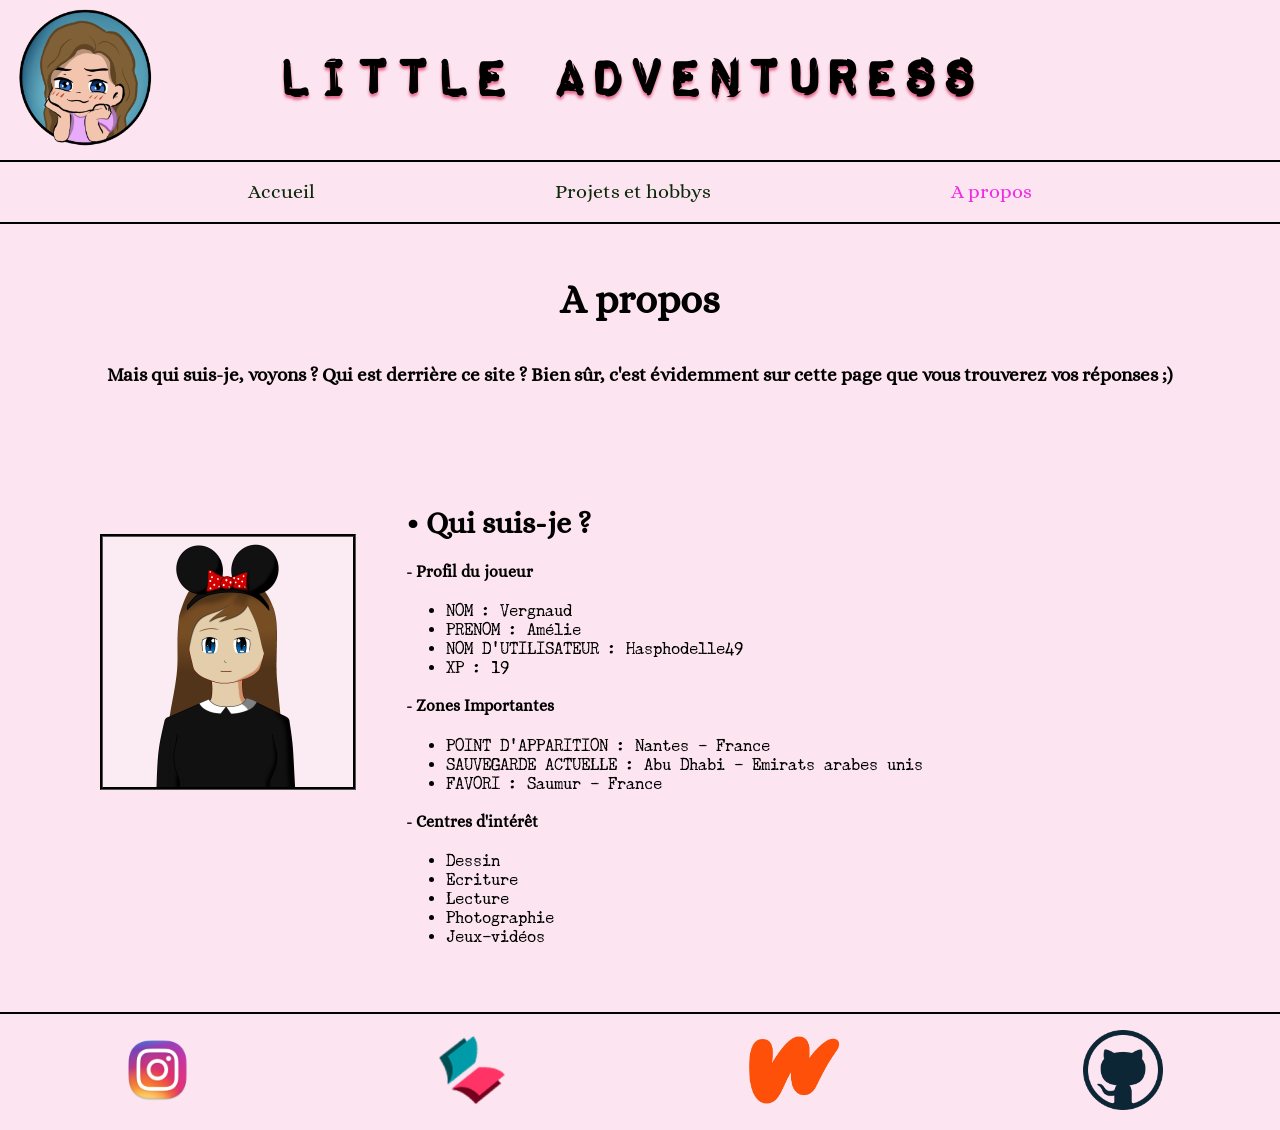
<file: propos.html>
<!DOCTYPE html>
<html>
<head> <!--indications de la page-->
  <meta charset="utf-8">
  <link rel="stylesheet" href="style.css">
  <title>Little Adventuress</title> <!--titre de l'onglet-->
  <link rel="icon" type="image/png" href="images/me3.png">
</head>



<body> <!--corps de la page-->

  <header class="banniere">
    <!--<p class="iconemaisoncoin"><a href="index.html"><img src="images/icones/icmaison.png" alt="accueil" title="Retour à l'accueil" height="50px"></a></p>-->
    <img class="logoheader" src="images/me3.png" alt="Logo du site"/>
    <h1> Little adventuress </h1>

  </header>

  <nav>

    <p><a href="index.html">Accueil</a></p>
    <p><a href="projets.html">Projets et hobbys</a></p>
    <!--<p><a href="jeuxvideo.html">Jeux-Vidéo</a></p>-->
    <p><a href="propos.html"  class="pageactuelle">A propos</a></p>

  </nav>


<div class="introduction">
    <h1 class="titrepage"> A propos </h1>
    <h3>Mais qui suis-je, voyons ? Qui est derrière ce site ? Bien sûr, c'est évidemment sur cette page que vous trouverez vos réponses ;)</h3>
</div>


<div class="bio">

<img src="images/Hasphodelle.png" alt="Photo de profil">

    <div class="labio">
      <h2>• Qui suis-je ?</h2>
      <h4>- Profil du joueur</h4>
      <ul>
        <li>NOM : Vergnaud</li>
        <li>PRENOM : Amélie</li>
        <li>NOM D'UTILISATEUR : Hasphodelle49</li>
        <li>XP : 19</li>
      </ul>
      <h4>- Zones Importantes</h4>
      <ul>
        <li>POINT D'APPARITION : Nantes - France</li>
        <li>SAUVEGARDE ACTUELLE : Abu Dhabi - Emirats arabes unis</li>
        <li>FAVORI : Saumur - France</li>
      </ul>
      <h4>- Centres d'intérêt </h4>
      <ul>
        <li>Dessin</li>
        <li>Ecriture</li>
        <li>Lecture</li>
        <li>Photographie</li>
        <li>Jeux-vidéos</li>
      </ul>
    </div>

</div>

<footer>

<!--<p><a href="https://www.linkedin.com/feed/" target="_blank"><img src="images/linkedin.png" alt="linkedin" height='100px' title="Vers ma page linkedin !"></a></p>-->
<p><a href="https://www.picuki.com/profile/hasphotos49" target="_blank"><img src="images/instagram.png" alt="instagram" height='100px'  title="Vers mon compte instagram photos !"></a></p>
<p><a href="https://www.livraddict.com/profil/hasphodelle/" target="_blank"><img src="images/livraddict.png" alt="livraddict" height='100px' title="Vers mon compte Livraddict !"></a></p>
<p><a href="https://www.wattpad.com/user/Hasphodelle49" target="_blank"><img src="images/wattpad.png" alt="wattpad" height="100px" title="Vers mon compte Wattpad !"></a></p>
<p><a href="https://github.com/Hasphodelle49" target="_blank"><img src="images/github.png" alt="github" height="100px" title="Vers mon compte Github !"></a></p>

</footer>
</body>
</html>
</file>
<file: style.css>
@font-face {
      font-family: 'policedutitre';
      src: url('web_fonts/Alice-Regular-webfont.woff') format('woff');
      font-weight: normal;
      font-style: normal;
}


@font-face {
      font-family: 'titrephotovideo';
      src: url('web_fonts/Acme-Regular-webfont.woff') format('woff');
      font-weight: normal;
      font-style: normal;
}


@font-face {
      font-family: 'policeparagraphes';
      src: url('web_fonts/underwood_champion-webfont.woff');
      font-weight: normal;
      font-style: normal;
}


@font-face {
      font-family: 'policetitre42';
      src: url('web_fonts/Impact_Label_Reversed-webfont.woff');
      font-weight: normal;
      font-style: normal;
}

@font-face {
      font-family: 'policehistoires';
      src: url('web_fonts/UglyQua-webfont.woff');
      font-weight: normal;
      font-style: normal;
}


/**************************************HEADER**************************************************************************************/
.banniere
{
  align-items: center;
  display: flex;
  justify-content: left;
}

header h1
{
  font-family: 'policetitre42';
  font-size: 65px;
  text-shadow: 0px 3px 3px #E66A8F;
  color: black;
  text-decoration: none;
  margin-left: 100px;
  margin-right: 100px;
}

.logoheader
{
  height: 10em;
}

/*******************************BODY*******************************************/

body
{
  background-color: #FCE5F0;
  margin: 0;
  padding: 0;
}


/******************************NAVIGATION*****************************************************************************************/

nav
{
  color: black;
  text-align: center;
  font-size: 20px;
  font-family: 'policedutitre';

  display: flex;
  justify-content: space-around;

  padding-left: 10%;
  padding-right: 10%;

  border-top: 2px black solid;
  border-bottom: 2px black solid;
}

nav a:hover
{
  text-shadow: 0px 3px 3px lime;
}

nav a
{
  color: #0C290B;
  text-decoration: none;
}

/*********************************CARACTERISTIQUES DES TITRES Trucs**************************************************************/

.titrepage
{
  font-family: 'policedutitre';
  color: black;
  font-size: 2.5em;
  text-align: center;
}

h2
{
  text-align: left;
  font-family: 'policedutitre';
  color: black;
  font-size: 30px;
  text-decoration: none;
  font-style: normal;
}


ul
{
  font-family: 'policeparagraphes';
}

h4
{
  font-family: 'policedutitre';
}

/*******************************************FOOTER*****************************************************************************/

footer
{
  align-items: center;
  display: flex;
  justify-content: space-around;
  border-top: 2px black solid;
}

footer img
{
  height: 80px;
}

/**************************************CLASSES TOUTES PAGES***************************************************************************/

.pageactuelle
{
  color: #F02AE2;
}

.introduction
{
  display: flex;
  flex-direction: column;
  align-items: center;

  font-family: 'policedutitre';
  font-size: medium;
  color: black;
  text-align: center;

  padding-top: 30px;
  padding-bottom: 30px;
}

.introduction a
{
  color: #C755EB;
  text-decoration: none;
}

.introduction a:hover
{
  text-shadow: 0px 3px 3px white;
}

/********************************ACCUEIL*****************************************************************************************/

.cequevoustrouverez
{
  display: flex;
  flex-direction: row;
  flex-wrap: wrap;
  justify-content: center;
}


.cubelienaccueil
{
  border: solid 2px black;
  border-radius: 10px;
  width: 300px;
  height: 170px;
}

.cubelienaccueil img
{
  height: 80px;
}

.margincube
{
  margin: 20px;
}

.cequevoustrouverez a
{
  margin : 50px;
  text-decoration: none;
}

.cequevoustrouverez a:hover
{
  box-shadow: 6px 6px 6px black;
  border-radius: 10px;
}

.cequevoustrouverez p
{
  font-size: 1.8em;
  font-family: 'policedutitre';
  color: black;
}
/******************************PAGE PROJETS HOBBYS*********************************************************************************/

.barre
{
  border: black 3px solid
}

.corpspageprojets
{
  margin-left: 50px;
  margin-right: 50px;
}

.corpspageprojets a
{
  color: #C755EB;
  text-decoration: none;
}

.corpspageprojets a:hover
{
  text-shadow: 0px 3px 3px white;
}

.corpspageprojets h2
{
  text-align: center;
}
.corpspageprojets p,h3
{
  font-family: 'policedutitre';
}
.lieninterpage
{
  border-top: black 2px solid;
  border-bottom: black 2px solid;

  display: flex;
  justify-content: space-around;

  margin-top: 50px;
}

.lieninterpage a
{
  font-family: 'policedutitre';
  font-size: 17px;
  color: black;
  text-decoration: none;
}

.lieninterpage a:hover
{
  text-shadow: 0px 3px 3px lime;
}

.dessinshistoires
{
  display: flex;
  justify-content: center;
  flex-direction: row;
  flex-wrap: wrap;
}

.dessinshistoires img
{
  border: black 2px groove;
  margin: 5px;
  transform: scale(1);
  transition-duration: 300ms;
}

.dessinshistoires img:hover
{
  transform: scale(1.02);
}

/******************************SECTION DESSINS*********************************/
.Dessin
{
  padding-top: 50px;
  padding-bottom: 50px;
}

.Dessin img
{
  height: 270px;
}


/*************************SECTION ECRITURE*************************************/
.Ecriture
{
  padding-top: 50px;
  padding-bottom: 50px;
}

.textehistoire h3
{
  text-align: left;
  font-family: 'policehistoires';
  color: black;
}

.textehistoire p
{
  text-align: left;
  font-family: 'policehistoires';
  color: black;
}

.cadrehistoire
{
  border: black 3px ridge;
  box-shadow: 6px 6px 6px black;
  margin: 3%;
  padding: 3%;
  background-color: white;
  display: flex;
  align-items: center;

}

/***************************BLUE BIRD******************************************/

.bluebirdblasons img
{
  height: 200px;
}

.bluebirdpersonnages img
{
  height: 400px;
}

.bluebirdautresdessins img
{
  height: 300px;
}

/*************************LA CHRONIQUE DU TEMPS********************************/

.tempsdessins img
{
  height: 300px;
}

/*****************************SECTION PHOTO*****************************************************************************/

.Photo
{
  padding-top: 50px;
  padding-bottom: 50px;
}

.photosimg img
{
  height: 300px;
}
/****************************SECTION PROJETS COMMUNS********************************************************************/

.Projets
{
  padding-top: 50px;
  padding-bottom: 50px;
}

.videobluebird
{
  display: flex;
  flex-direction: column;
  align-items: center;

  font-family: 'titrephotovideo';
  font-size: 150%;

}
.videobluebird video
{
  border: black 5px ridge;
  border-radius: 10px;
  margin : 1%;

  height: 20em;

}

.celeste
{
  display: flex;
  flex-direction: row;
  align-items: flex-start;

  padding-top: 20px;
  padding-bottom: 20px;
}

.musiquesjeu
{
  display: flex;
  flex-direction: column;


}

.paramusique
{
  padding-top: 20px;
  padding-bottom: 20px;
}

/**********************************PAGE JEUX VIDEO*********************************************************************************/

.corpspagejeux
{
  margin-left: 50px;
  margin-right: 50px;
}

.jeux img
{
  border: black 3px ridge;
}

.Presentationjeu
{
  display: flex;
  justify-content: left;
  align-items: center;

  width: auto;

  padding: 15px;
  margin-right: 50%;
  border:  black 3px solid;
  background-color: white;
}

.jeuprésentation
{
  display: flex;
  flex-direction: column;
  margin-left: 20px;
}

/*************************************PAGE A PROPOS***********************************************************************************/
#labio
{
  text-align: left;
}


.bio
{
  margin: 50px;
  display: flex;
  justify-content: left;

}

.bio img
{
  border: black 3px groove;
  height: 250px;
  background-color: #FBECF3;
  transform: scale(1);
  transition-duration: 300ms;
  margin: 50px;
 }

.bio img:hover
{
  transform: scale(0.70);
}
</file>
